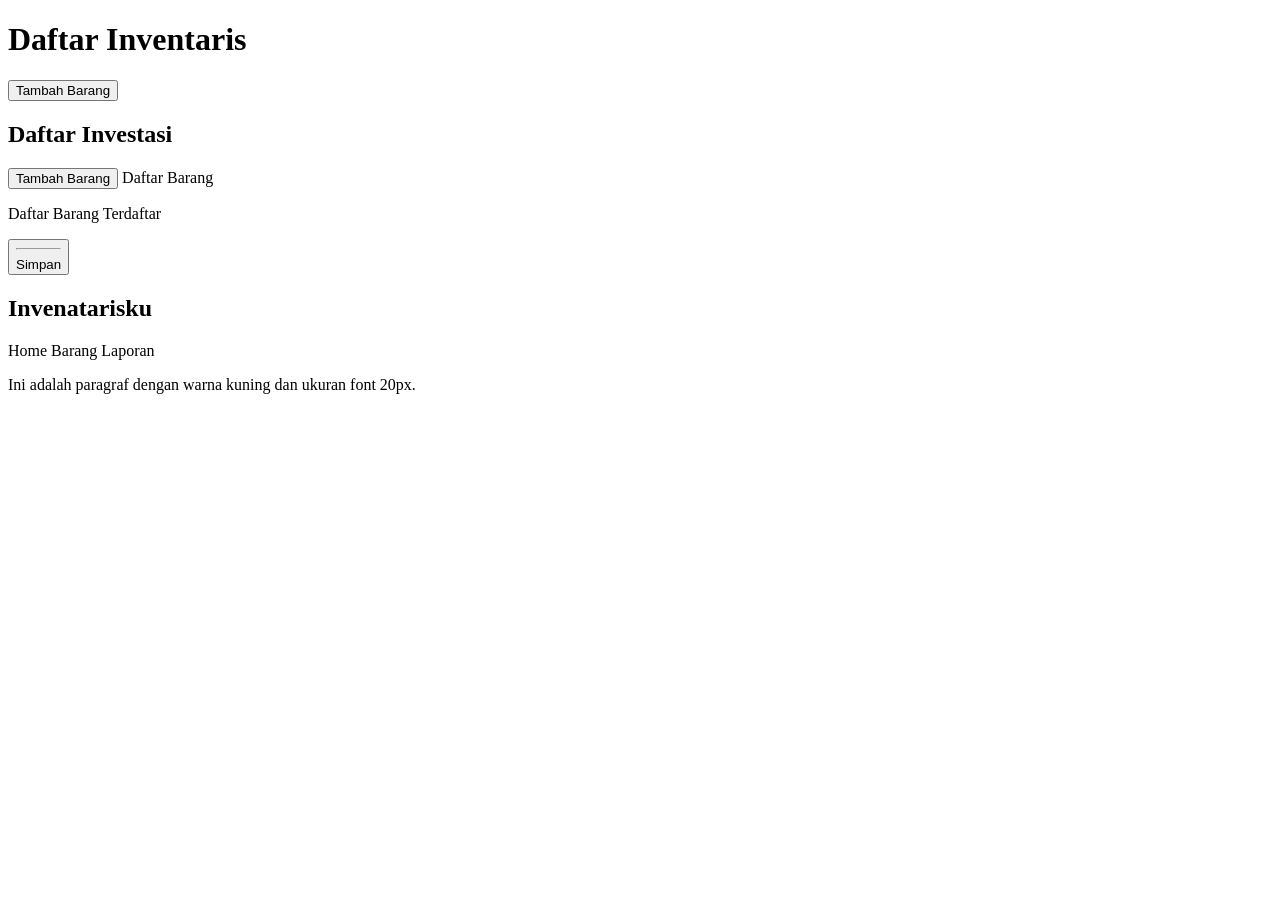
<file: index.html>
<!DOCTYPE html>
<html lang="en">
<head>
    <meta charset="UTF-8">
    <meta name="viewport" content="width=device-width, initial-scale=1.0">
    <title>Document</title>
</head>
<body>
    <h1>Daftar Inventaris</h1>
    <button>Tambah Barang</button>

    <h2>Daftar Investasi</h2>
    <button>Tambah Barang</button>

    <h2">Daftar Barang</h2>
    <p >Daftar Barang Terdaftar</p>

    <button><hr>Simpan</button> 

    <div>
        <h2>Invenatarisku</h2>

        <nav>
            <a>Home</a>
            <a>Barang</a>
            <a>Laporan</a>
        </nav>
    </div>

    <p >Ini adalah paragraf dengan warna kuning dan ukuran font 20px.</p>   
</body>
</html>
</file>
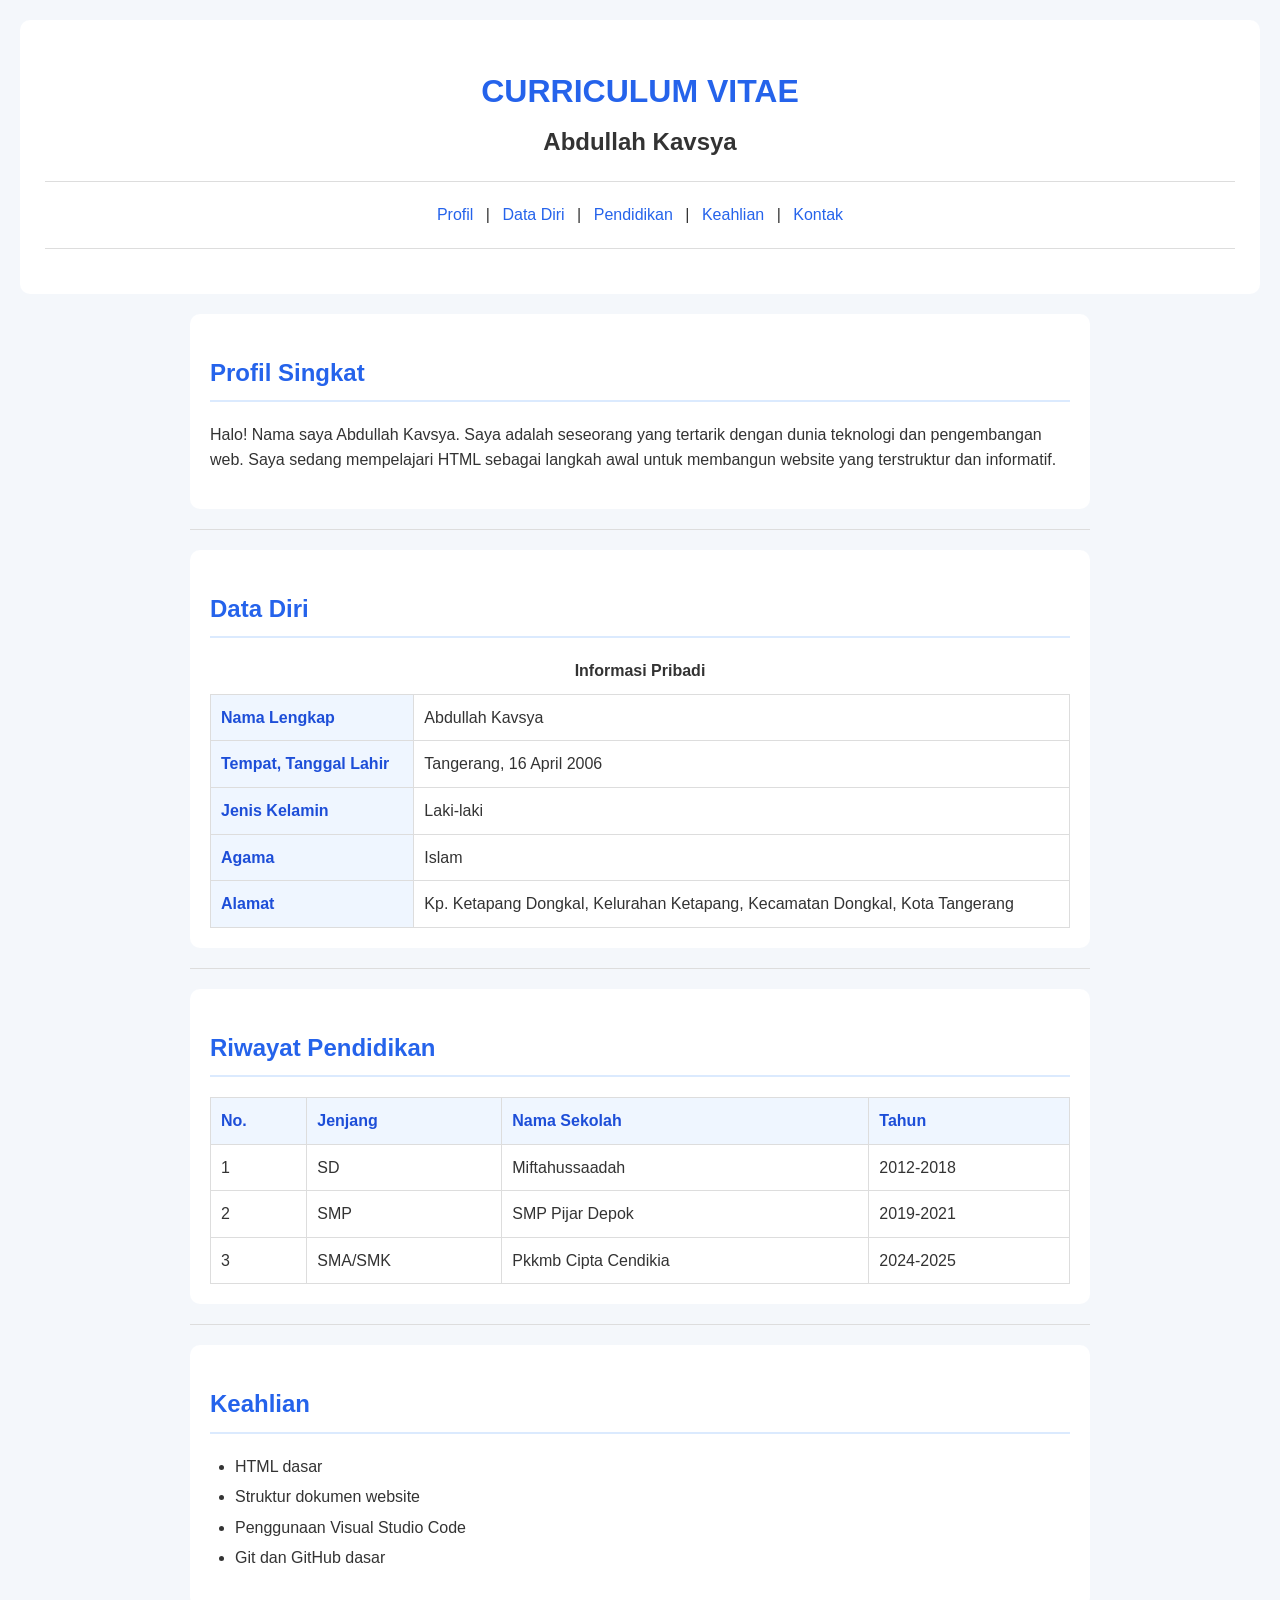
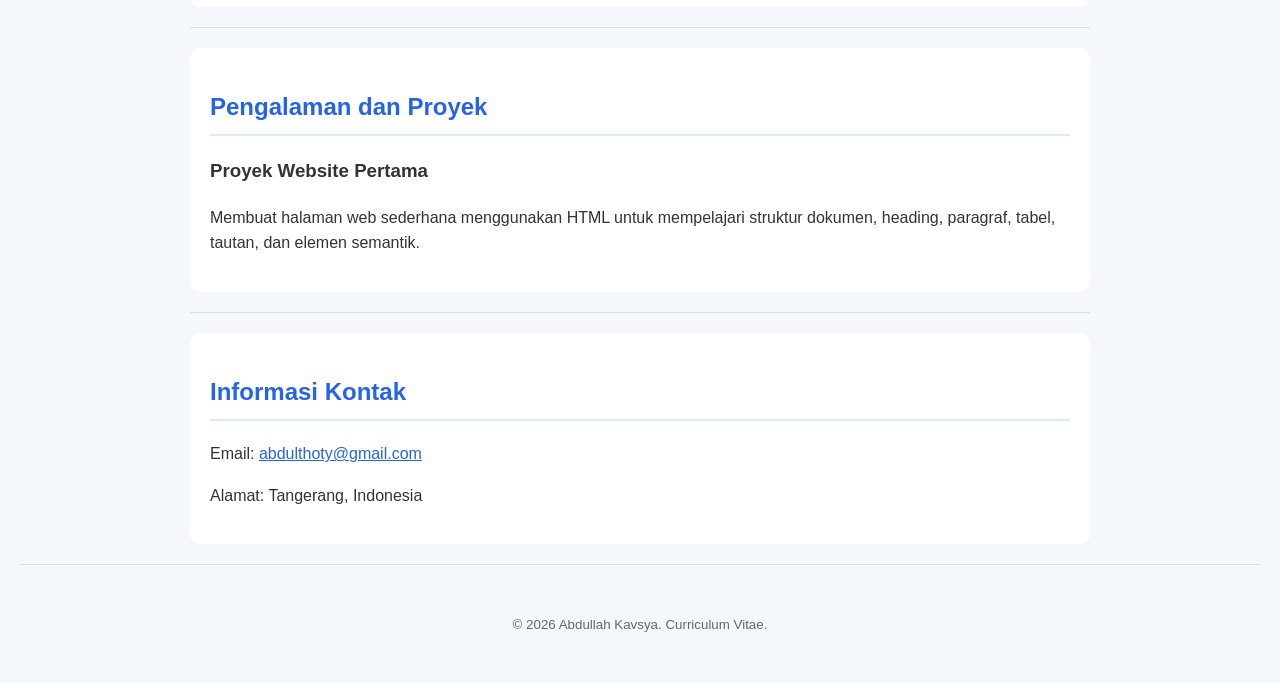
<file: cv.html>
<!DOCTYPE html>
<html lang="id">
<head>
    <meta charset="UTF-8">
    <meta name="viewport" content="width=device-width, initial-scale=1.0">
    <meta name="description" content="Curriculum Vitae Abdullah Kavsya">
    <title>Curriculum Vitae - Abdullah Kavsya</title>
    <link rel="stylesheet" href="style.css"> 
</head>
<body>

    <header>
        <h1>CURRICULUM VITAE</h1>
        <h2>Abdullah Kavsya</h2>

        <hr>
        
        <nav aria-label="Navigasi CV">
            <a href="#profil">Profil</a> |
            <a href="#data-diri">Data Diri</a> |
            <a href="#pendidikan">Pendidikan</a> |
            <a href="#keahlian">Keahlian</a> |
            <a href="#kontak">Kontak</a>
        </nav>

        <hr>
    </header>

    <main>
        <section id="profil">
            <h2>Profil Singkat</h2>
            <p>
                Halo! Nama saya Abdullah Kavsya. Saya adalah seseorang
                yang tertarik dengan dunia teknologi dan pengembangan web.
                Saya sedang mempelajari HTML sebagai langkah awal untuk
                membangun website yang terstruktur dan informatif.
            </p>
        </section>

        <hr>

        <section id="data-diri">
            <h2>Data Diri</h2>

            <table border="1" cellpadding="8" cellspacing="0" width="100%">
                <caption>Informasi Pribadi</caption>

                <tbody>
                    <tr>
                        <th scope="row">Nama Lengkap</th>
                        <td>Abdullah Kavsya</td>
                    </tr>
                    <tr>
                        <th scope="row">Tempat, Tanggal Lahir</th>
                        <td>Tangerang, 16 April 2006</td>
                    </tr>
                    <tr>
                        <th scope="row">Jenis Kelamin</th>
                        <td>Laki-laki</td>
                    </tr>
                    <tr>
                        <th scope="row">Agama</th>
                        <td>Islam</td>
                    </tr>
                    <tr>
                        <th scope="row">Alamat</th>
                        <td>
                            Kp. Ketapang Dongkal, Kelurahan Ketapang,
                            Kecamatan Dongkal, Kota Tangerang
                        </td>
                    </tr>
                </tbody>
            </table>
        </section>

        <hr>

        <section id="pendidikan">
            <h2>Riwayat Pendidikan</h2>

            <table border="1" cellpadding="8" cellspacing="0" width="100%">
                <thead>
                    <tr>
                        <th scope="col">No.</th>
                        <th scope="col">Jenjang</th>
                        <th scope="col">Nama Sekolah</th>
                        <th scope="col">Tahun</th>
                    </tr>
                </thead>

                <tbody>
                    <tr>
                        <td>1</td>
                        <td>SD</td>
                        <td>Miftahussaadah</td>
                        <td>2012-2018</td>
                    </tr>
                    <tr>
                        <td>2</td>
                        <td>SMP</td>
                        <td>SMP Pijar Depok</td>
                        <td>2019-2021</td>
                    </tr>
                    <tr>
                        <td>3</td>
                        <td>SMA/SMK</td>
                        <td>Pkkmb Cipta Cendikia</td>
                        <td>2024-2025</td>
                    </tr>
                </tbody>
            </table>
        </section>

        <hr>

        <section id="keahlian">
            <h2>Keahlian</h2>

            <ul>
                <li>HTML dasar</li>
                <li>Struktur dokumen website</li>
                <li>Penggunaan Visual Studio Code</li>
                <li>Git dan GitHub dasar</li>
            </ul>
        </section>

        <hr>

        <section id="pengalaman">
            <h2>Pengalaman dan Proyek</h2>

            <article>
                <h3>Proyek Website Pertama</h3>
                <p>
                    Membuat halaman web sederhana menggunakan HTML
                    untuk mempelajari struktur dokumen, heading,
                    paragraf, tabel, tautan, dan elemen semantik.
                </p>
            </article>
        </section>

        <hr>

        <section id="kontak">
            <h2>Informasi Kontak</h2>

            <address>
                <p>
                    Email:
                    <a href="mailto:abdulthoty@gmail.com">
                        abdulthoty@gmail.com
                    </a>
                </p>
                <p>Alamat: Tangerang, Indonesia</p>
            </address>
        </section>
    </main>

    <hr>

    <footer>
        <p>
            <small>
                &copy; 2026 Abdullah Kavsya. Curriculum Vitae.
            </small>
        </p>
    </footer>

</body>
</html>
</file>
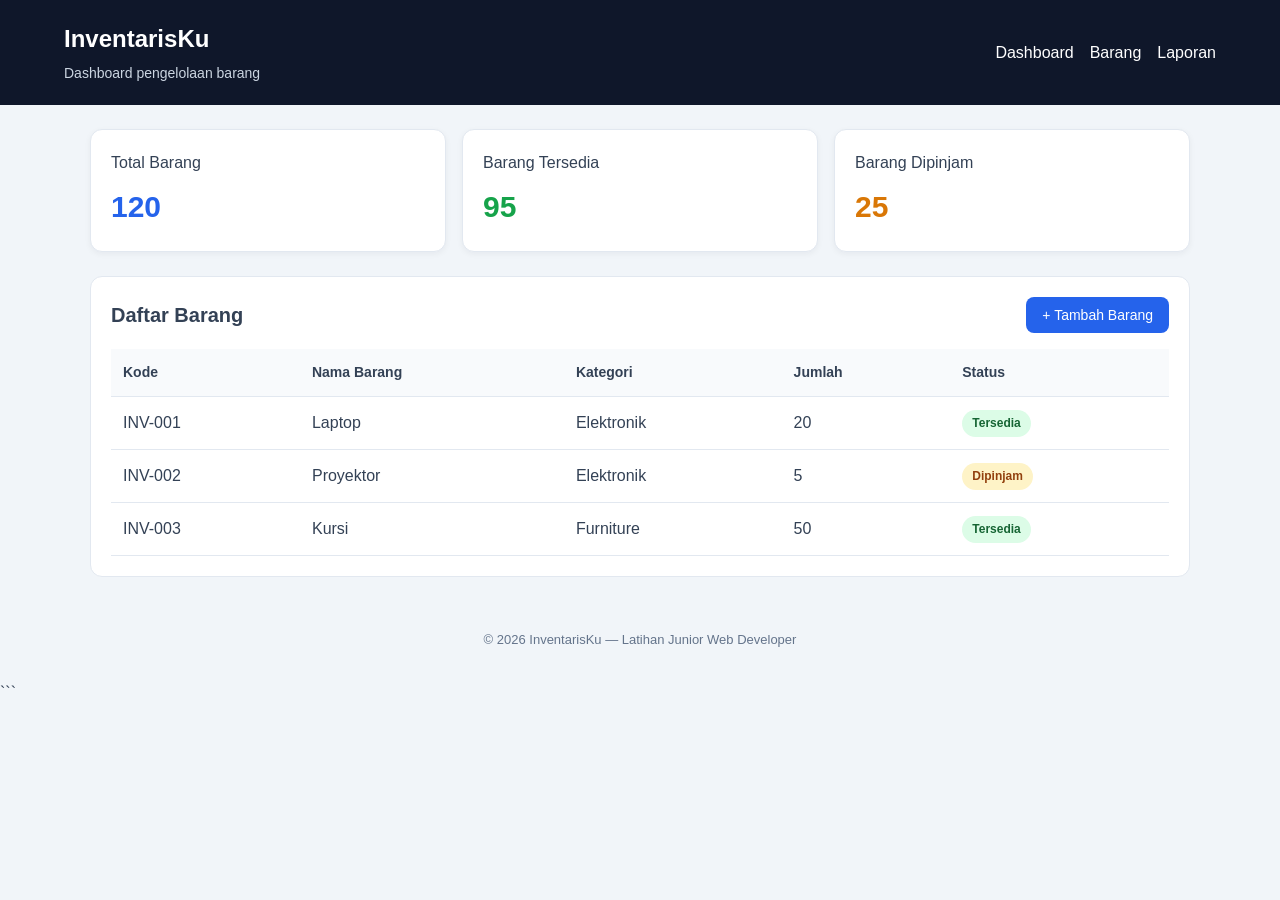
<file: viewport.html>
<!DOCTYPE html>
<html lang="id">
<head>
  <meta charset="UTF-8">
  <meta name="viewport" content="width=device-width, initial-scale=1.0">

  <title>InventarisKu</title>
  <link rel="stylesheet" href="viewport.css">
</head>
<body>
  <header class="header">
    <div>
      <h1>InventarisKu</h1>
      <p>Dashboard pengelolaan barang</p>
    </div>

    <nav class="nav-links">
      <a href="#">Dashboard</a>
      <a href="#">Barang</a>
      <a href="#">Laporan</a>
    </nav>
  </header>

  <main class="container">
    <section class="summary">
      <article class="card">
        <h2>Total Barang</h2>
        <p class="number">120</p>
      </article>

      <article class="card">
        <h2>Barang Tersedia</h2>
        <p class="number success">95</p>
      </article>

      <article class="card">
        <h2>Barang Dipinjam</h2>
        <p class="number warning">25</p>
      </article>
    </section>

    <section class="content-section">
      <div class="section-heading">
        <h2>Daftar Barang</h2>
        <button class="btn-primary" type="button">
          + Tambah Barang
        </button>
      </div>

      <div class="table-wrapper">
        <table>
          <thead>
            <tr>
              <th>Kode</th>
              <th>Nama Barang</th>
              <th>Kategori</th>
              <th>Jumlah</th>
              <th>Status</th>
            </tr>
          </thead>

          <tbody>
            <tr>
              <td>INV-001</td>
              <td>Laptop</td>
              <td>Elektronik</td>
              <td>20</td>
              <td><span class="badge tersedia">Tersedia</span></td>
            </tr>

            <tr>
              <td>INV-002</td>
              <td>Proyektor</td>
              <td>Elektronik</td>
              <td>5</td>
              <td><span class="badge dipinjam">Dipinjam</span></td>
            </tr>

            <tr>
              <td>INV-003</td>
              <td>Kursi</td>
              <td>Furniture</td>
              <td>50</td>
              <td><span class="badge tersedia">Tersedia</span></td>
            </tr>
          </tbody>
        </table>
      </div>
    </section>
  </main>

  <footer class="footer">
    <p>&copy; 2026 InventarisKu — Latihan Junior Web Developer</p>
  </footer>
</body>
</html>
```
</file>
<file: style.css>
/* 1. Pengaturan dasar halaman */
* {
    box-sizing: border-box;
}

body {
    font-family: Arial, sans-serif;
    background-color: #f4f7fb;
    color: #333333;
    line-height: 1.6;
    margin: 0;
    padding: 20px;
}

/* 2. Bagian header */
header {
    background-color: #ffffff;
    text-align: center;
    padding: 25px;
    border-radius: 10px;
    margin-bottom: 20px;
}

header h1 {
    color: #2563eb;
    margin-bottom: 5px;
}

header h2 {
    margin-top: 0;
    color: #333333;
}

hr {
    border: none;
    border-top: 1px solid #dddddd;
    margin: 20px 0;
}

/* 3. Navigasi */
nav a {
    color: #2563eb;
    text-decoration: none;
    margin: 0 8px;
}

nav a:hover {
    text-decoration: underline;
}

/* 4. Bagian utama CV */
main {
    max-width: 900px;
    margin: 0 auto;
}

section {
    background-color: #ffffff;
    padding: 20px;
    margin-bottom: 20px;
    border-radius: 10px;
}

section h2 {
    color: #2563eb;
    border-bottom: 2px solid #dbeafe;
    padding-bottom: 8px;
}

/* 5. Tabel data diri dan pendidikan */
table {
    width: 100%;
    border-collapse: collapse;
    margin-top: 15px;
}

caption {
    font-weight: bold;
    margin-bottom: 10px;
}

th,
td {
    border: 1px solid #dddddd;
    padding: 10px;
    text-align: left;
}

th {
    background-color: #eff6ff;
    color: #1d4ed8;
}

/* 6. Daftar keahlian */
ul {
    padding-left: 25px;
}

li {
    margin-bottom: 5px;
}

/* 7. Informasi kontak */
address {
    font-style: normal;
}

a {
    overflow-wrap: anywhere;
}

section a {
    color: #2563eb;
}

/* 8. Footer */
footer {
    text-align: center;
    color: #666666;
    padding: 10px;
}

/* 9. Tampilan untuk HP */
@media (max-width: 600px) {
    body {
        padding: 10px;
    }

    header,
    section {
        padding: 15px;
    }

    nav a {
        display: inline-block;
        margin: 5px;
    }

    table {
        font-size: 13px;
    }

    th,
    td {
        padding: 6px;
        overflow-wrap: anywhere;
    }
}
</file>
<file: viewport.css>
/* 1. Pengaturan dasar */
* {
  box-sizing: border-box;
}

body {
  margin: 0;
  font-family: Arial, sans-serif;
  color: #334155;
  background-color: #f1f5f9;
  line-height: 1.6;
}

/* 2. Header dan navigasi */
.header {
  display: flex;
  justify-content: space-between;
  align-items: center;
  gap: 20px;
  padding: 20px 5%;
  color: white;
  background-color: #0f172a;
}

.header h1 {
  margin: 0;
  font-size: 24px;
}

.header p {
  margin: 4px 0 0;
  color: #cbd5e1;
  font-size: 14px;
}

.nav-links {
  display: flex;
  flex-wrap: wrap;
  gap: 16px;
}

.nav-links a {
  color: white;
  text-decoration: none;
}

.nav-links a:hover {
  color: #93c5fd;
}

/* 3. Kontainer utama */
.container {
  width: min(100% - 32px, 1100px);
  margin: 24px auto;
}

/* 4. Kartu ringkasan */
.summary {
  display: grid;
  grid-template-columns: repeat(3, minmax(0, 1fr));
  gap: 16px;
}

.card {
  padding: 20px;
  background-color: white;
  border: 1px solid #e2e8f0;
  border-radius: 12px;
  box-shadow: 0 2px 6px rgb(15 23 42 / 5%);
}

.card h2 {
  margin: 0;
  font-size: 16px;
  font-weight: 500;
}

.number {
  margin: 8px 0 0;
  font-size: 30px;
  font-weight: 700;
  color: #2563eb;
}

.success {
  color: #16a34a;
}

.warning {
  color: #d97706;
}

/* 5. Bagian tabel */
.content-section {
  margin-top: 24px;
  padding: 20px;
  background-color: white;
  border: 1px solid #e2e8f0;
  border-radius: 12px;
}

.section-heading {
  display: flex;
  justify-content: space-between;
  align-items: center;
  gap: 12px;
  margin-bottom: 16px;
}

.section-heading h2 {
  margin: 0;
  font-size: 20px;
}

.btn-primary {
  padding: 10px 16px;
  border: none;
  border-radius: 8px;
  background-color: #2563eb;
  color: white;
  font-size: 14px;
  cursor: pointer;
}

.btn-primary:hover {
  background-color: #1d4ed8;
}

.table-wrapper {
  overflow-x: auto;
}

table {
  width: 100%;
  border-collapse: collapse;
  text-align: left;
}

th,
td {
  padding: 12px;
  border-bottom: 1px solid #e2e8f0;
}

th {
  background-color: #f8fafc;
  font-size: 14px;
}

.badge {
  display: inline-block;
  padding: 4px 10px;
  border-radius: 999px;
  font-size: 12px;
  font-weight: 600;
}

.tersedia {
  background-color: #dcfce7;
  color: #166534;
}

.dipinjam {
  background-color: #fef3c7;
  color: #92400e;
}

/* 6. Footer */
.footer {
  padding: 16px;
  text-align: center;
  color: #64748b;
  font-size: 13px;
}

/* 7. Responsive: tablet */
@media (max-width: 768px) {
  .header {
    align-items: flex-start;
    flex-direction: column;
  }

  .summary {
    grid-template-columns: repeat(2, minmax(0, 1fr));
  }
}

/* 8. Responsive: ponsel */
@media (max-width: 480px) {
  .summary {
    grid-template-columns: 1fr;
  }

  .section-heading {
    align-items: stretch;
    flex-direction: column;
  }

  .btn-primary {
    width: 100%;
  }

  .content-section {
    padding: 12px;
  }

  th,
  td {
    padding: 8px;
    font-size: 13px;
  }
}
</file>
